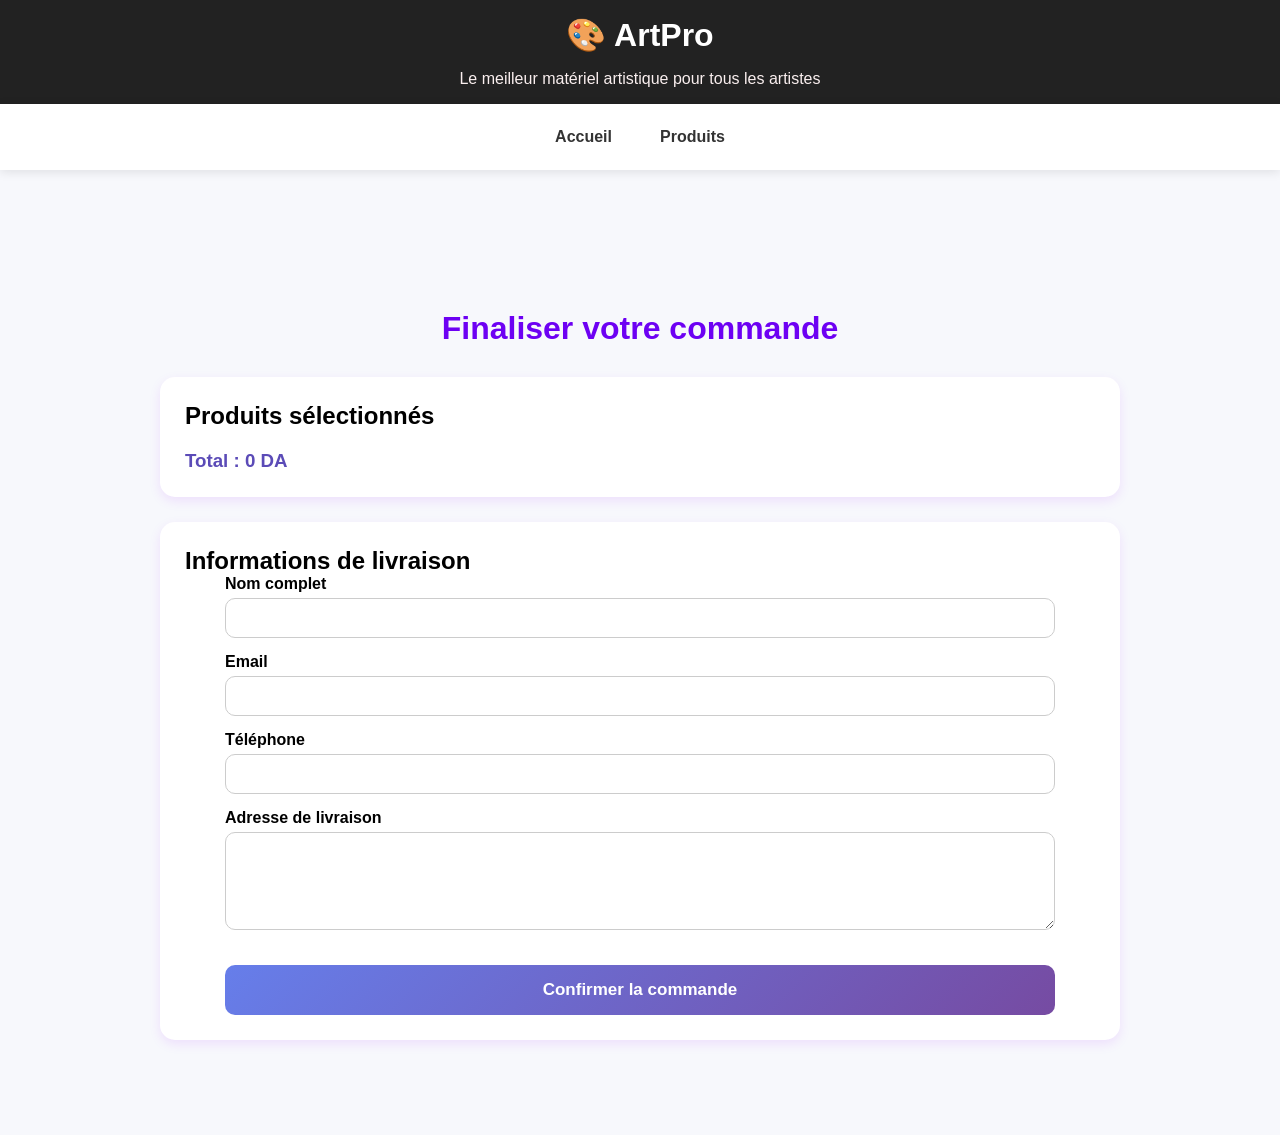
<file: content/commande.html>
<!DOCTYPE html>
<html lang="fr">
<head>
    <meta charset="UTF-8">
    <meta name="viewport"  content="width=device-width, initial-scale=1.0">
   <title>Commande</title>
    <link rel="stylesheet"  href="../style/style.css">
</head>

<body>
    <header> 
        <h1>🎨 ArtPro</h1>
        <p> Le meilleur matériel artistique pour tous les artistes  </p>
    </header>
        <nav>
            <a href="../index.html">Accueil</a>
            <a href="produit.html">Produits</a>
        </nav>

    <main class="commande-page">
        <h1>Finaliser votre commande</h1>
        <section class="panier-section">
            <h2>Produits sélectionnés</h2>
            <div id="panier"> <!-- Produits affichés par JavaScript --> </div>
            <h3 id="total"> Total : 0 DA </h3>
        </section>

        <section class="livraison-section">
            <h2>Informations de livraison</h2>
            <form id="formCommande">
                <div class="champ">
                    <label for="nom">  Nom complet </label>
                    <input type="text" id="nom" required>
                </div>
                <div class="champ">
                    <label for="email"> Email </label>
                    <input type="email" id="email" required>
                </div>
                <div class="champ">
                    <label for="telephone"> Téléphone </label>
                    <input  type="tel" id="telephone" required>
                </div>
                <div class="champ">
                    <label for="adresse"> Adresse de livraison</label>
                    <textarea id="adresse" rows="4" required></textarea>
                </div>
                <p id="message"></p>
                <button  type="submit"  class="btn-commande">  Confirmer la commande </button>
            </form>
        </section>
    </main>
    <script src="../javascript/commande.js"></script>
    <script src="../javascript/main.js"></script>
</body>

</html>
</file>
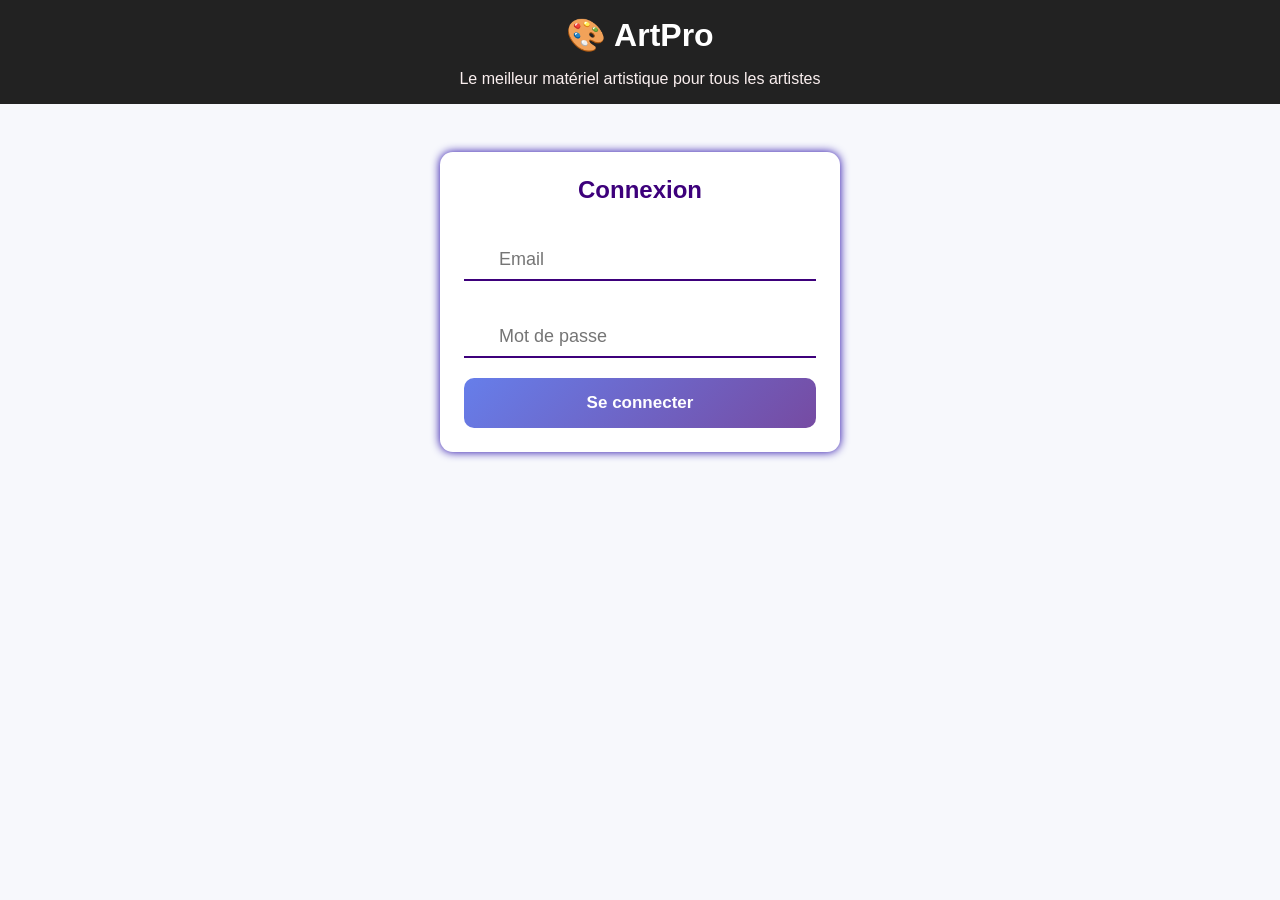
<file: content/Connexion.html>
<!DOCTYPE html>
<html lang="fr">
<head>
    <meta charset="UTF-8">
    <title>Connexion</title>
    <link rel="stylesheet" href="../style/style.css">
</head>
<body>

    <header>
        <h1>🎨 ArtPro</h1>
        <p> Le meilleur matériel artistique pour tous les artistes  </p>
    </header>

  <div class="container">
    <h2>Connexion</h2>
     <div class="box"><input type="email" id="email" placeholder="Email"></div>
     <div class="box"> <input type="password" id="password" placeholder="Mot de passe"></div>

      <button class="btn-insc" onclick="login()">Se connecter</button>
        <p id="msg"></p>
  </div>

   <script src="../javascript/auth.js"></script>
</body>
</html>
</file>
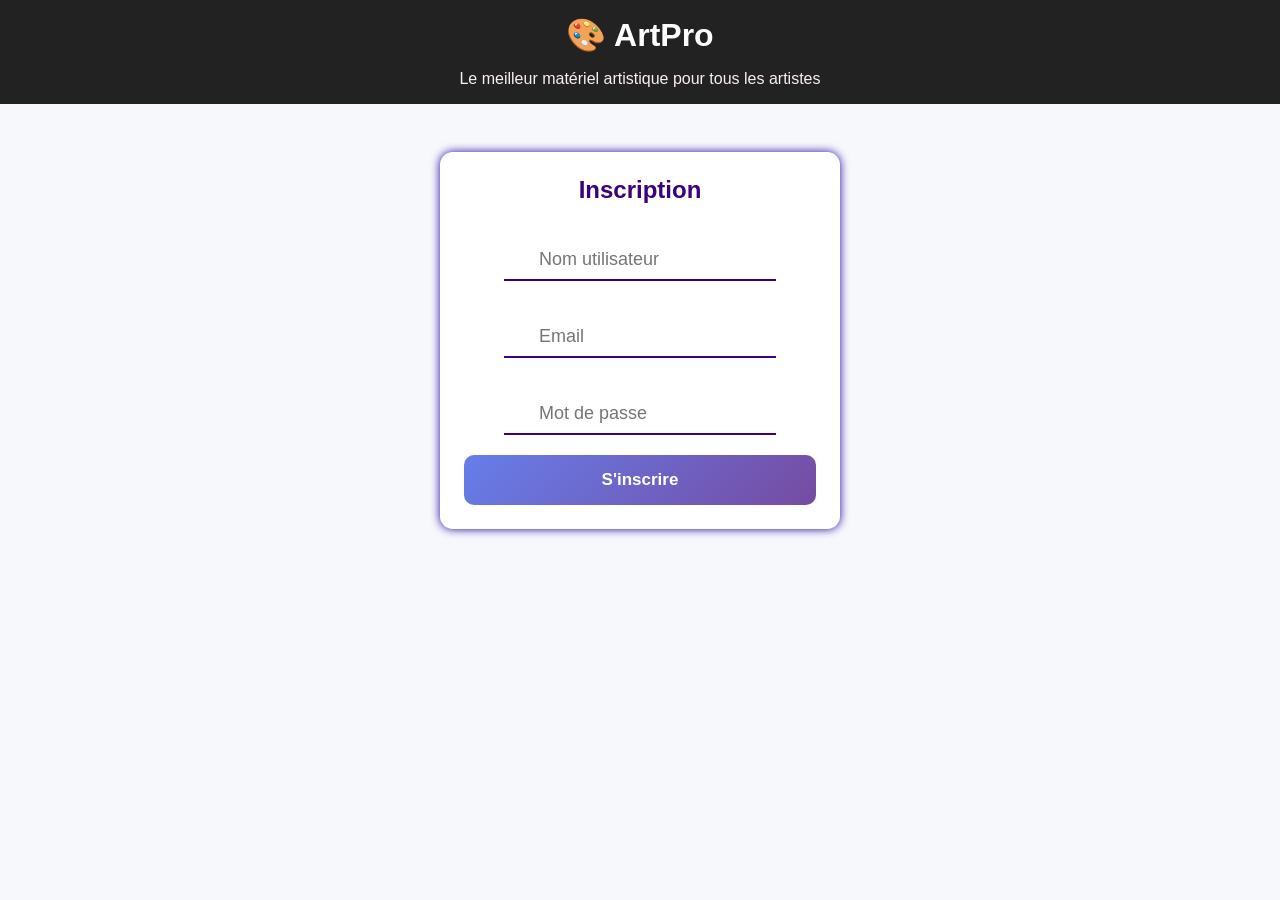
<file: content/Insciption.html>
<!DOCTYPE html>
<html lang="fr">
<head>
    <meta charset="UTF-8">
    <title>Inscription</title>
    <link rel="stylesheet" href="../style/style.css">
</head>
<body>
     <header>
        <h1>🎨 ArtPro</h1>
        <p> Le meilleur matériel artistique pour tous les artistes  </p>
    </header>

 <div class="container">
    <h2>Inscription</h2>
    <form>
        <div class="box">
             <input type="text" id="username" placeholder="Nom utilisateur"> 
        </div>
        <div class="box"><input type="email" id="email" placeholder="Email"></div>
        <div class="box"><input type="password" id="password" placeholder="Mot de passe"></div>
        </form>  
  <button class="btn-insc" onclick="register()">S'inscrire</button> 
    <p id="msg"></p>
 </div>

<script src="../javascript/auth.js"></script>
</body>
</html>
</file>
<file: style/style.css>
*{
    margin:0;
    padding:0;
};
 
 body {
    margin:0;
    font-family: Arial, sans-serif;
    background-color: #e9d6d6;
    color: #d4b698;
}

main {
    padding: 2rem;
}

/* =============================
   HEADER
====================== */

header {
    background-color: #222;
    padding: 1rem;
    text-align: center;
    color: rgb(250, 239, 239);
}

header h1 {
    color: white;
    margin-bottom: 1rem;
}

/* ===============
   NAVIGATION
====================== */

nav{
    display:flex;
    justify-content:center;
    gap:3rem;
    padding:1.5rem;
    background:white;
    box-shadow:0 2px 10px rgba(0,0,0,0.1);
    position:sticky;
    top:0;
    z-index:100;
}

nav a{
    text-decoration:none;
    color:#333;
    font-weight:600;
    transition:0.3s;
}

nav a:hover{
    color:#5b4bb7;
}

/* ========
   PAGE ACCUEIL
===================== */

.principale {
    text-align: center;
    padding: 4rem 2rem;
}

.principale h2 {
    font-size: 3rem;
    margin-bottom: 1rem;
}

.principale p {
    font-size: 1.3rem;
    color:#555;
    margin-bottom:2rem;

}
.principale button {
    margin-top: 2rem;
    background-color: #1b1a20;
    color: white;
    border: none;
    padding: 1rem 2rem;
    border-radius: 1rem;
    font-size: 1rem;
    cursor: pointer;
    transition: 0.3s;
}
.principale button:hover {
    background-color: #282432;
}

.principale image {
    width: 80%;
    margin: auto;
}
.image img {
    width: 100%;
    height: 25rem;
    object-fit: cover;
    border-radius: 2rem;
    box-shadow: 0 0 1rem rgba(0,0,0,0.2);
}
.avantages h2{
     text-align: center;

}


.services {
    display: flex;
    justify-content: center;
    align-items: center;
    gap: 2rem;
    flex-wrap: wrap;
}
.service {
    width: 18rem;
    text-align: center;
}

#produits{
    display: flex;
    flex-wrap: wrap;
    gap : 20px;
    width :200px;
}

/* ===================================
   FORMULAIRES
   (INSCRIPTION / CONNEXION)
=================================== */

*{
    margin:0;
    padding:0;
    box-sizing: border-box;
    font-family:'poppins',sans-serif;
}

.container {
    width: 90%;
    max-width: 25rem;
    margin: 3rem auto;
    background-color: white;
    padding: 1.5rem;
    border-radius: 0.8rem;
    box-shadow: 0 0 10px rgb(29, 1, 165);
}

.container h2 {
    text-align: center;
    margin-bottom: 1rem;
    color:#3d007b;
}
form{
    padding :0 40px;
}
div.box{
    position: relative;
    margin-top:35px;
    border-bottom:2px solid #3d007b;
}
input{
    width:100%;
    padding :20px 35px;
    height: 40px;
    font-size:18px;
    background :0;
    border:none;
    outline:none;

}

.btn-insc{
    width:100%;
    padding:15px;
    margin-top:20px;
    border:none;
    border-radius:10px;
    background:linear-gradient(135deg,#667eea,#764ba2);
    color:white;
    font-size:17px;
    font-weight:bold;
    cursor:pointer;
    transition:0,3s;
}



/* ===================================
   PRODUITS
=================================== */

.catalogue{
    display:flex;
    gap:2rem;
    padding:2rem;
}
.filtres{
    width:220px;
    display:flex;
    flex-direction:column;
    gap:1rem;

    position:sticky;
    top:100px;

    background:white;
    padding:1.5rem;
    border-radius:20px;
    box-shadow:0 5px 15px rgba(0,0,0,0.1);
    height:fit-content;
}

.filtres button{
    background:#000000;
    color:white;
    border:none;
    padding:1rem;
    border-radius:12px;
    cursor:pointer;
    transition:0.3s;
}

.filtres button:hover{
    transform:translateX(8px);
    background:#4638a0;
}

/* PRODUITS */
#liste-produits {
    display: flex;
    justify-content: center;
    gap: 2rem;
    flex-wrap: wrap;
    padding: 2rem;

}
.prod {
    width: 18rem;
    background-color: rgb(197, 197, 197);
    border-radius: 1rem;
    padding: 1rem;
    text-align: center;
    box-shadow: 0 0 1rem rgba(0, 0, 0, 0.1);
}
.prod img {
    width: 100%;
    height: 15rem;
    object-fit: cover;
    border-radius: 1rem;
}
.prod button {
    background-color:#5b4bb7;
    color: white;
    border: none;
    padding: 0.8rem 1rem;
    border-radius: 1rem;
    margin-bottom:1rem;
    transition:0.3s;
    cursor: pointer;
}

body{
    background:#f7f8fc;
    font-family:'Segoe UI',sans-serif;
}
.b-rech{
    display:flex;
    justify-content:center;
    margin:2rem 0;
}
#recherche{
    width:60%;
    max-width:600px;
    padding:1rem 1.5rem;
    border:none;
    border-radius:50px;
    font-size:1rem;
    box-shadow:0 4px 15px rgba(0,0,0,0.1);
    outline:none;
    transition:0.3s;
}
#recherche:focus{
    transform:scale(1.02);
    box-shadow:0 6px 20px rgba(91,75,183,0.3);
}


/* ===================================
   COMMANDE
=================================== */

.commande-page{
    max-width:1000px;
    margin:120px auto 50px;
    padding:20px;
}

.commande-page h1{
    text-align:center;
    color:#6d00f3;
    margin-bottom:30px;
}

.panier-section,
.livraison-section{
    background:white;
    padding:25px;
    border-radius:15px;
    margin-bottom:25px;
    box-shadow:0 4px 12px rgba(160, 3, 251, 0.1);
}

#panier{
    display:flex;
    flex-direction:column;
    gap:15px;
}

.article-panier{
    display:flex;
    justify-content:space-between;
    align-items:center;
    padding:15px;
    border-bottom:1px solid #ddd;
}

#total{
    margin-top:20px;
    color:#5b4bb7;
}

.champ{
    display:flex;
    flex-direction:column;
    margin-bottom:15px;
}

.champ label{
    margin-bottom:5px;
    font-weight:bold;
}

.champ input,
.champ textarea{
    padding:12px;
    border:1px solid #ccc;
    border-radius:10px;
    font-size:16px;
}

.btn-commande{
     width:100%;
    padding:15px;
    margin-top:20px;
    border:none;
    border-radius:10px;
    background:linear-gradient(135deg,#667eea,#764ba2);
    color:white;
    font-size:17px;
    font-weight:bold;
    cursor:pointer;
    transition:0,3s;
}
.btn-commande:hover{
    background:#4638a0;
}

#message{
    color:red;
    font-weight:bold;
    text-align:center;
    margin:15px 0;
}

#message-panier{
    text-align:center;
    color:green;
    font-weight:bold;
    margin:20px;
}
/* ===================================
   FOOTER
=================================== */

footer {
    background-color: #222;
    color: white;
    text-align: center;
    padding: 1rem;
    margin-top: 2rem;
}


/* ========
   CARROUSEL PRODUITS POPULAIRES========== */

.carousel-container{
     display:flex;
    align-items:center;
    gap:15px;
    padding:20px;
    max-width:1200px;
    margin:auto;
}

#produits-populaires{
    display:flex;
    gap:20px;
    overflow-x:hidden;
    scroll-behavior:smooth;
    width:100%;
}


#produits-populaires .card{
    min-width:250px;
    background:white;
    border-radius:15px;
    padding:15px;
    text-align:center;
    box-shadow:0 4px 12px rgba(0,0,0,0.1);
    flex-shrink:0;
    transition:0.3s;
}

#produits-populaires .card:hover{
    transform:translateY(-5px);
}

#produits-populaires .card img{
    width:100%;
    height:220px;
    object-fit:cover;
    border-radius:10px;
}

.fleche{
    width:50px;
    height:50px;
    border:none;
    border-radius:50%;
    background:#5b4bb7;
    color:white;
    font-size:24px;
    cursor:pointer;
    transition:0.3s;
}

.fleche:hover{
    background:#4638a0;
    transform:scale(1.1);
}
</file>
